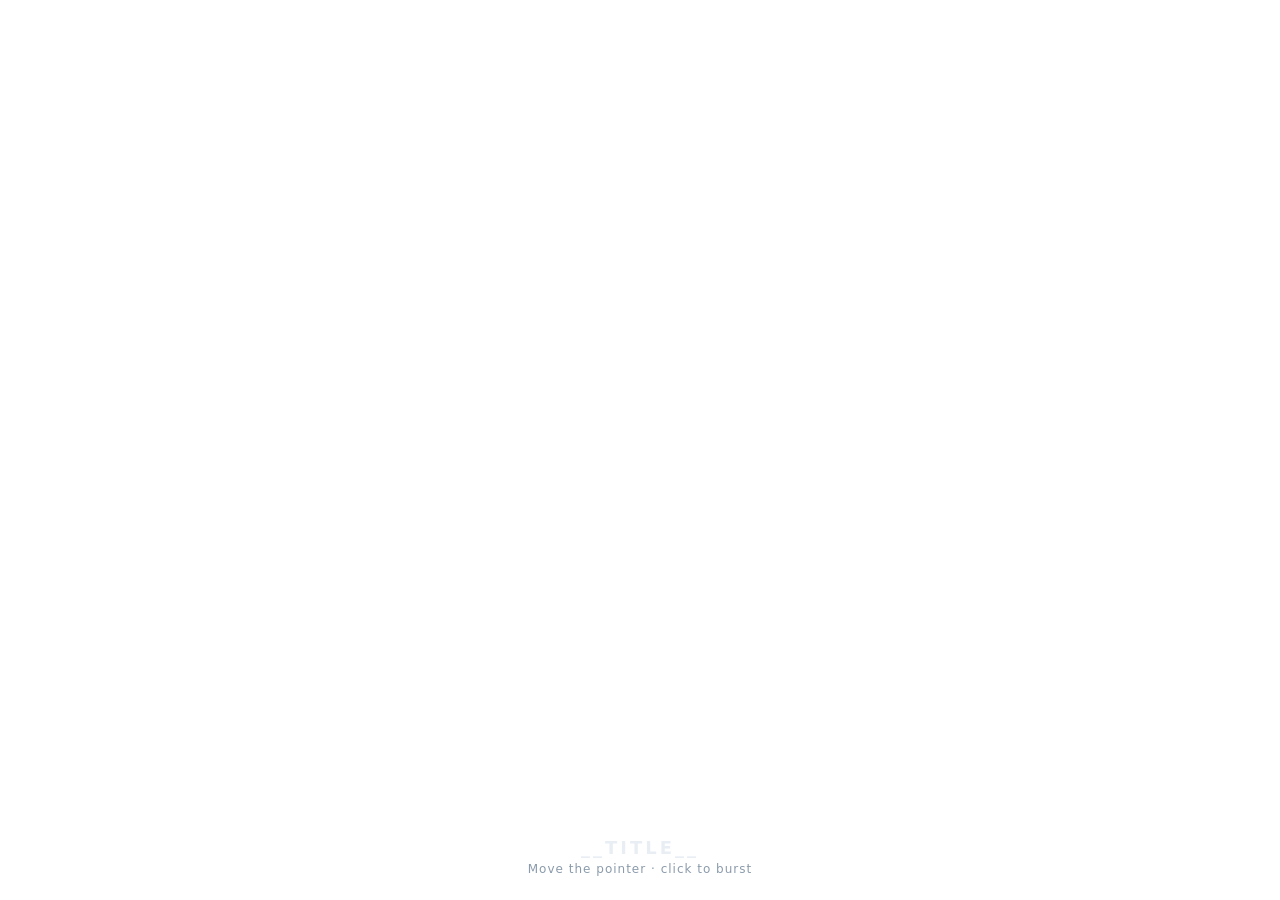
<file: data/templates/canvas_particle_effect/index.html>
<!doctype html>
<html lang="en">
<head>
<meta charset="utf-8">
<meta name="viewport" content="width=device-width, initial-scale=1">
<title>__TITLE__</title>
<link rel="stylesheet" href="style.css">
</head>
<body>
<canvas id="fx"></canvas>
<div class="overlay">
  <h1>__TITLE__</h1>
  <p>Move the pointer &middot; click to burst</p>
</div>
<script src="particles.js"></script>
</body>
</html>
</file>
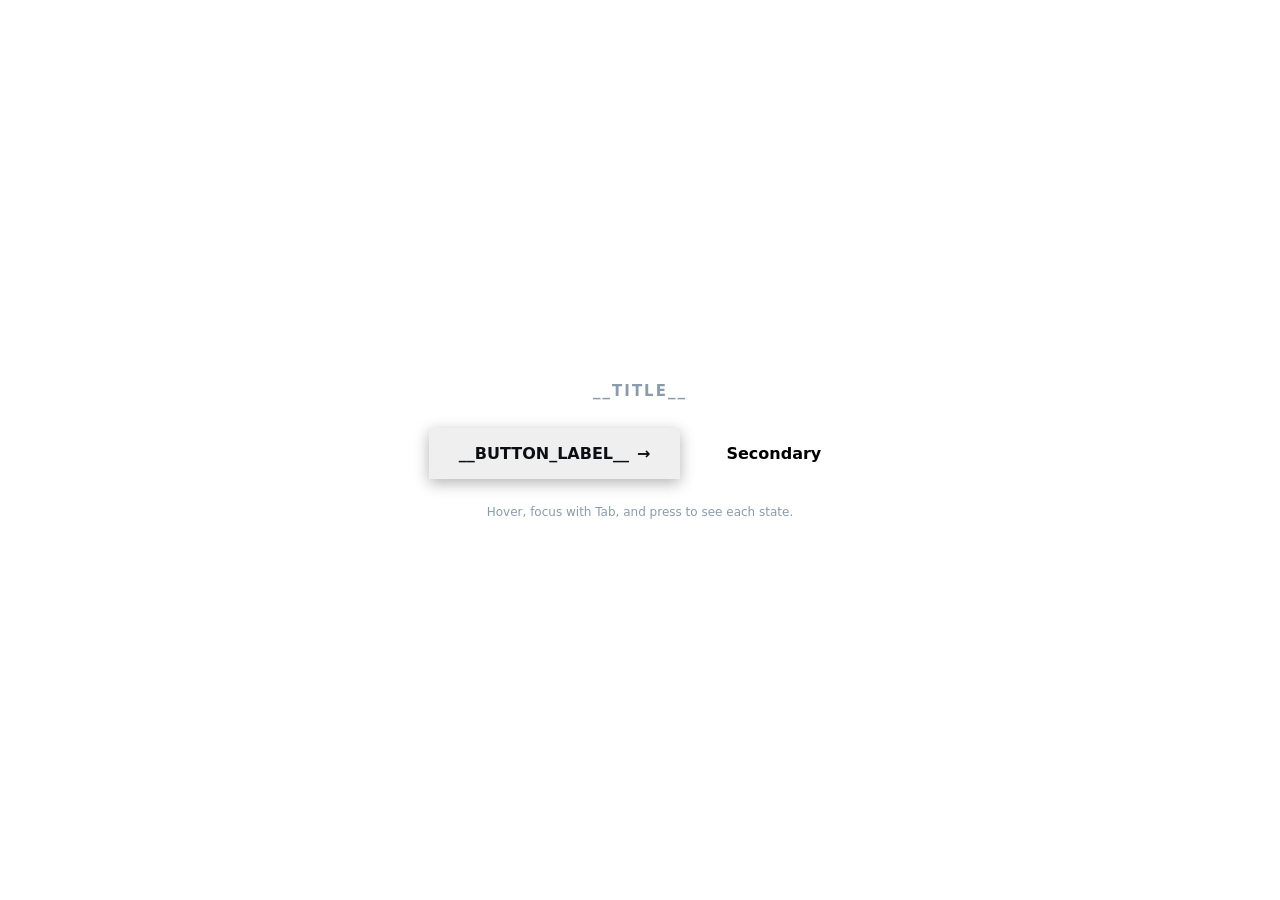
<file: data/templates/css_button_animation/index.html>
<!doctype html>
<html lang="en">
<head>
<meta charset="utf-8">
<meta name="viewport" content="width=device-width, initial-scale=1">
<title>__TITLE__</title>
<link rel="stylesheet" href="style.css">
</head>
<body>
<main class="stage">
  <h1>__TITLE__</h1>
  <div class="row">
    <button class="btn btn-primary" type="button">__BUTTON_LABEL__</button>
    <button class="btn btn-ghost" type="button">Secondary</button>
  </div>
  <p class="hint">Hover, focus with Tab, and press to see each state.</p>
</main>
<script src="ripple.js"></script>
</body>
</html>
</file>
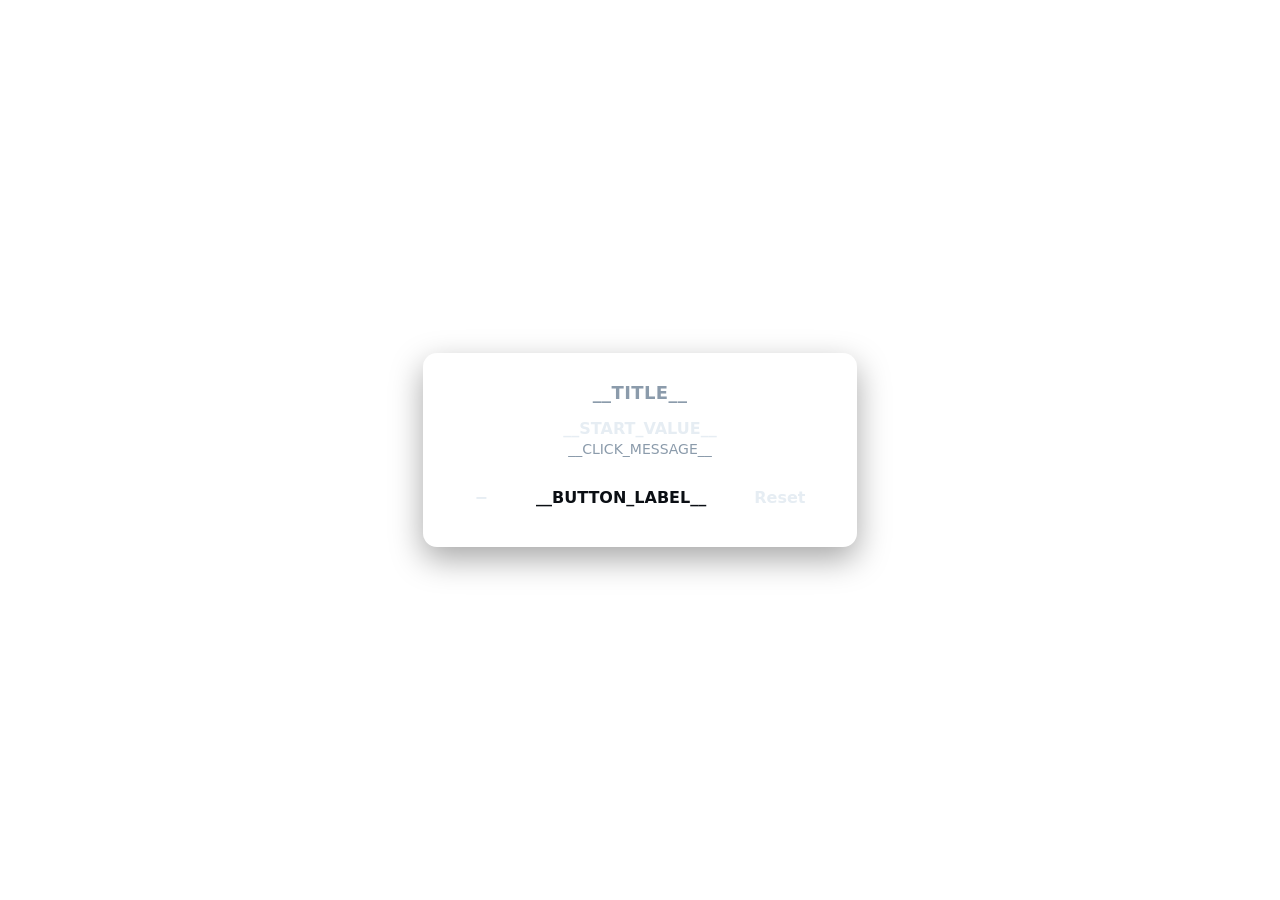
<file: data/templates/js_click_counter/index.html>
<!doctype html>
<html lang="en">
<head>
<meta charset="utf-8">
<meta name="viewport" content="width=device-width, initial-scale=1">
<title>__TITLE__</title>
<link rel="stylesheet" href="style.css">
</head>
<body>
<main class="card">
  <h1>__TITLE__</h1>
  <output id="count" aria-live="polite">__START_VALUE__</output>
  <p id="message" class="message">__CLICK_MESSAGE__</p>
  <div class="row">
    <button id="dec" type="button" aria-label="Decrease">&minus;</button>
    <button id="inc" type="button" class="primary">__BUTTON_LABEL__</button>
    <button id="reset" type="button">Reset</button>
  </div>
</main>
<script src="counter.js"></script>
</body>
</html>
</file>
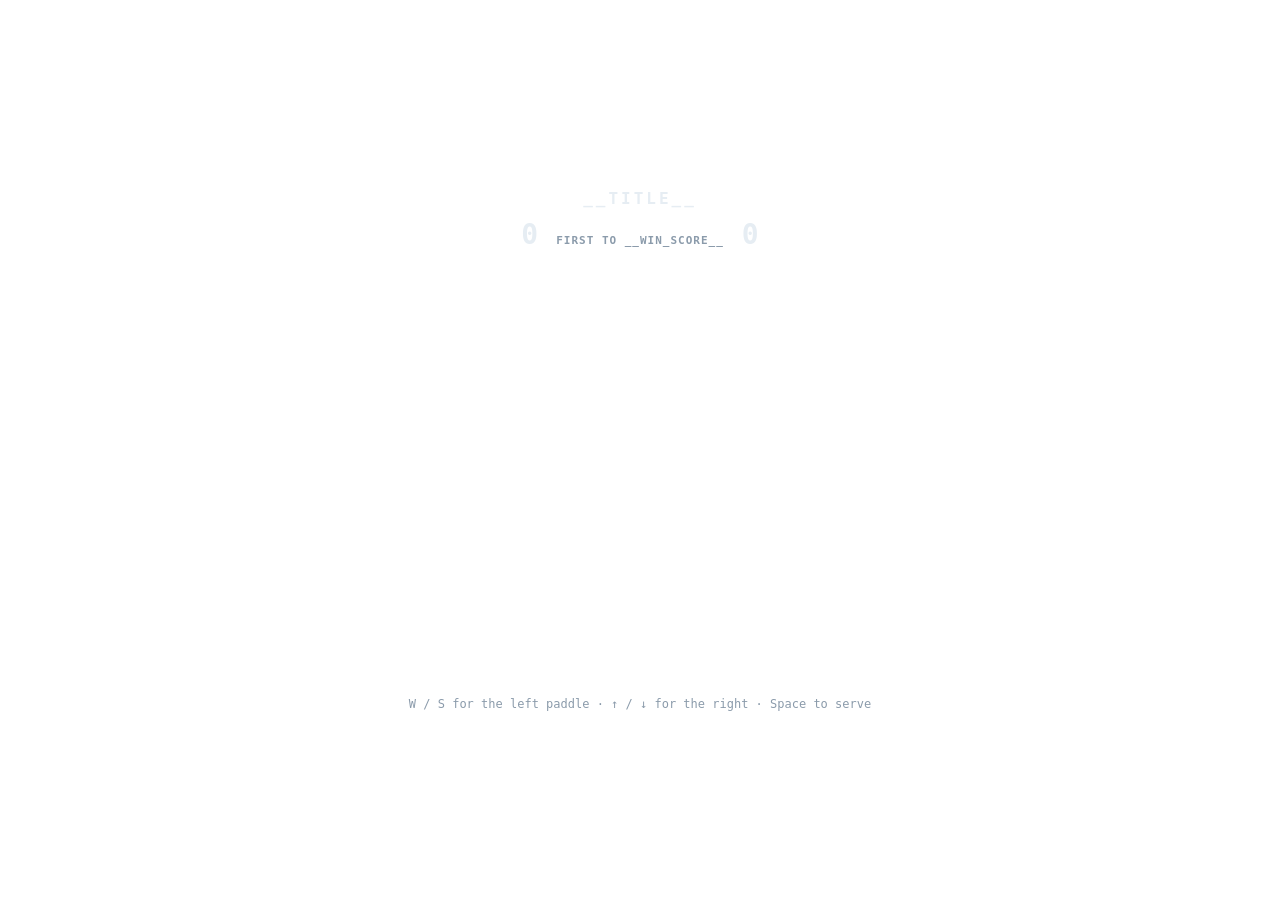
<file: data/templates/js_pong/index.html>
<!doctype html>
<html lang="en">
<head>
<meta charset="utf-8">
<meta name="viewport" content="width=device-width, initial-scale=1">
<title>__TITLE__</title>
<link rel="stylesheet" href="style.css">
</head>
<body>
<h1>__TITLE__</h1>
<div class="scoreline">
  <span id="left">0</span>
  <span class="limit">first to __WIN_SCORE__</span>
  <span id="right">0</span>
</div>
<canvas id="court" width="600" height="400"></canvas>
<p class="hint">W / S for the left paddle &middot; &uarr; / &darr; for the right &middot; Space to serve</p>
<script src="pong.js"></script>
</body>
</html>
</file>
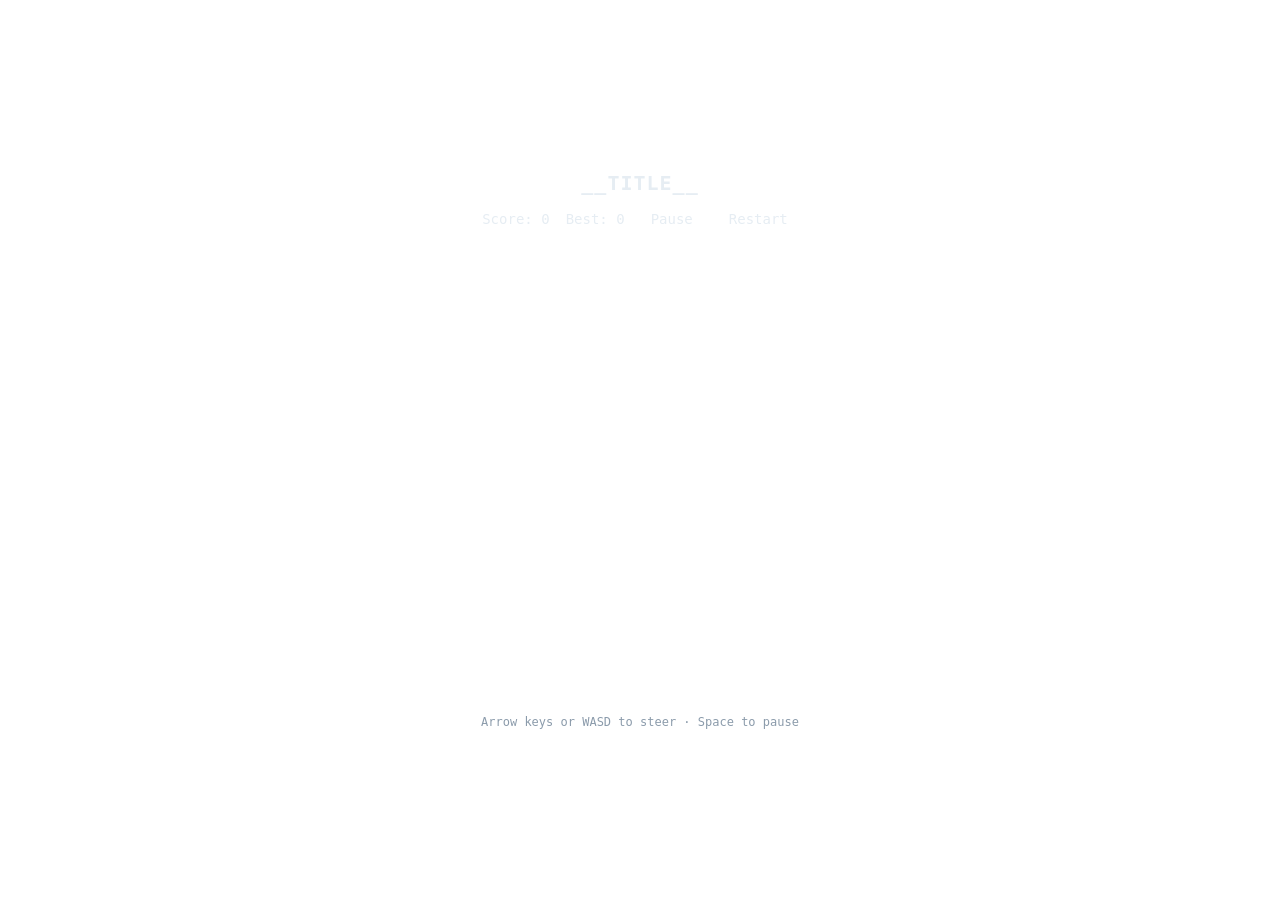
<file: data/templates/js_snake/index.html>
<!doctype html>
<html lang="en">
<head>
<meta charset="utf-8">
<meta name="viewport" content="width=device-width, initial-scale=1">
<title>__TITLE__</title>
<link rel="stylesheet" href="style.css">
</head>
<body>
<h1>__TITLE__</h1>
<div class="hud">
  <span id="score">Score: 0</span>
  <span id="best">Best: 0</span>
  <button id="pause" type="button">Pause</button>
  <button id="restart" type="button">Restart</button>
</div>
<canvas id="board" width="400" height="400"></canvas>
<p class="hint">Arrow keys or WASD to steer &middot; Space to pause</p>
<script src="game.js"></script>
</body>
</html>
</file>
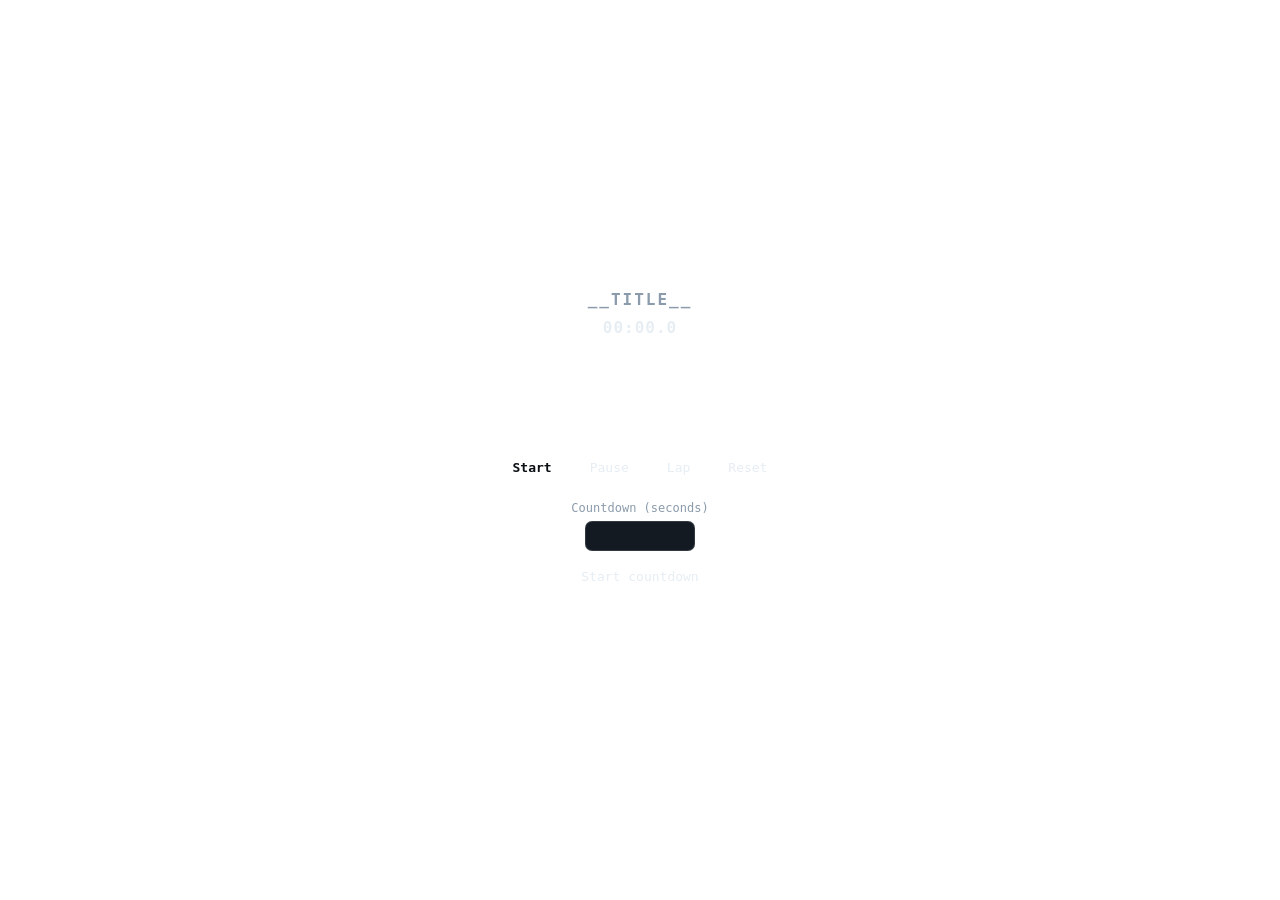
<file: data/templates/js_timer_app/index.html>
<!doctype html>
<html lang="en">
<head>
<meta charset="utf-8">
<meta name="viewport" content="width=device-width, initial-scale=1">
<title>__TITLE__</title>
<link rel="stylesheet" href="style.css">
</head>
<body>
<main class="timer">
  <h1>__TITLE__</h1>
  <div class="display" id="display" role="timer" aria-live="off">00:00.0</div>
  <div class="ring">
    <svg viewBox="0 0 120 120" width="120" height="120" aria-hidden="true">
      <circle class="track" cx="60" cy="60" r="52"></circle>
      <circle class="bar" id="bar" cx="60" cy="60" r="52"></circle>
    </svg>
  </div>
  <div class="row">
    <button id="start" type="button" class="primary">Start</button>
    <button id="pause" type="button">Pause</button>
    <button id="lap" type="button">Lap</button>
    <button id="reset" type="button">Reset</button>
  </div>
  <label class="field">
    Countdown (seconds)
    <input id="countdown" type="number" min="0" max="9999" value="__COUNTDOWN_S__">
  </label>
  <button id="startCountdown" type="button">Start countdown</button>
  <ul id="laps" class="laps"></ul>
</main>
<script src="timer.js"></script>
</body>
</html>
</file>
<file: data/templates/canvas_particle_effect/style.css>
* { box-sizing: border-box; }

html, body {
  margin: 0;
  height: 100%;
  overflow: hidden;
  background: __BG_COLOR__;
  font-family: system-ui, -apple-system, Segoe UI, Roboto, sans-serif;
}

#fx {
  display: block;
  width: 100vw;
  height: 100vh;
  /* the canvas is resized in JS to match these CSS pixels exactly */
}

.overlay {
  position: fixed;
  left: 0;
  right: 0;
  bottom: 24px;
  text-align: center;
  pointer-events: none;
  color: #e6edf3;
}

.overlay h1 {
  margin: 0 0 4px;
  font-size: 18px;
  letter-spacing: 3px;
  text-transform: uppercase;
  color: __PARTICLE_COLOR__;
  opacity: 0.9;
}

.overlay p {
  margin: 0;
  font-size: 12px;
  color: #8b9bab;
  letter-spacing: 1px;
}
</file>
<file: data/templates/css_button_animation/style.css>
* { box-sizing: border-box; }

body {
  margin: 0;
  min-height: 100vh;
  display: grid;
  place-items: center;
  background: __BG_COLOR__;
  color: #e6edf3;
  font-family: system-ui, -apple-system, Segoe UI, Roboto, sans-serif;
  padding: 16px;
}

.stage { text-align: center; }

h1 {
  font-size: 15px;
  letter-spacing: 2px;
  text-transform: uppercase;
  color: #8b9bab;
  margin: 0 0 28px;
}

.row { display: flex; gap: 16px; justify-content: center; flex-wrap: wrap; }

.btn {
  position: relative;
  overflow: hidden;
  isolation: isolate;
  font: inherit;
  font-weight: 700;
  font-size: __FONT_PX__px;
  padding: 14px 28px;
  border-radius: __RADIUS_PX__px;
  border: 2px solid transparent;
  cursor: pointer;
  transition:
    transform __DURATION_MS__ms cubic-bezier(.2, .8, .2, 1),
    box-shadow __DURATION_MS__ms ease,
    background-color __DURATION_MS__ms ease,
    border-color __DURATION_MS__ms ease;
}

/* primary: solid accent that lifts and glows on hover */
.btn-primary {
  background: __ACCENT_COLOR__;
  color: #0b0f14;
  box-shadow: 0 4px 14px rgba(0, 0, 0, 0.3);
}

.btn-primary:hover,
.btn-primary:focus-visible {
  transform: translateY(-__LIFT_PX__px) scale(__HOVER_SCALE__);
  box-shadow: 0 __GLOW_PX__px __GLOW_PX__px rgba(0, 0, 0, 0.45);
  background-color: __ACCENT_HOVER__;
  outline: none;
}

/* the press state is shorter than the release so a tap feels instant */
.btn:active { transform: translateY(0) scale(0.97); transition-duration: 60ms; }

.btn-ghost {
  background: transparent;
  color: __ACCENT_COLOR__;
  border-color: __ACCENT_COLOR__;
}

.btn-ghost:hover,
.btn-ghost:focus-visible {
  background: rgba(255, 255, 255, 0.06);
  transform: translateY(-__LIFT_PX__px) scale(__HOVER_SCALE__);
  outline: none;
}

/* arrow that slides on hover, drawn with a pseudo-element so no icon file is needed */
.btn-primary::after {
  content: "\2192";
  display: inline-block;
  margin-left: 0.5em;
  transition: transform __DURATION_MS__ms ease;
}

.btn-primary:hover::after,
.btn-primary:focus-visible::after {
  transform: translateX(__ARROW_PX__px);
}

/* a ripple that is spawned by ripple.js and removed when it finishes */
.ripple {
  position: absolute;
  border-radius: 50%;
  transform: scale(0);
  background: rgba(255, 255, 255, 0.45);
  pointer-events: none;
  animation: ripple-out 600ms ease-out forwards;
  z-index: -1;
}

@keyframes ripple-out {
  to { transform: scale(2.6); opacity: 0; }
}

.hint {
  margin: 26px 0 0;
  font-size: 12px;
  color: #8b9bab;
}

@media (prefers-reduced-motion: reduce) {
  .btn, .btn::after, .ripple { transition: none; animation: none; }
}
</file>
<file: data/templates/js_click_counter/style.css>
* { box-sizing: border-box; }

body {
  margin: 0;
  min-height: 100vh;
  display: grid;
  place-items: center;
  background: __BG_COLOR__;
  color: #e6edf3;
  font-family: system-ui, -apple-system, Segoe UI, Roboto, sans-serif;
  padding: 16px;
}

.card {
  background: __CARD_COLOR__;
  border: 1px solid rgba(255, 255, 255, 0.08);
  border-radius: 14px;
  padding: 28px 32px;
  text-align: center;
  min-width: min(92vw, 360px);
  box-shadow: 0 12px 32px rgba(0, 0, 0, 0.35);
}

h1 {
  font-size: 18px;
  font-weight: 600;
  letter-spacing: 0.4px;
  margin: 0 0 18px;
  color: #8b9bab;
  text-transform: uppercase;
}

#count {
  display: block;
  font-size: __COUNT_FONT_PX__px;
  font-weight: 700;
  line-height: 1;
  margin: 8px 0 4px;
  color: __COUNT_COLOR__;
  font-variant-numeric: tabular-nums;
}

.message {
  min-height: 1.2em;
  margin: 0 0 20px;
  font-size: 14px;
  color: #8b9bab;
}

.row {
  display: flex;
  gap: 10px;
  justify-content: center;
}

button {
  font: inherit;
  font-weight: 600;
  padding: 10px 18px;
  border-radius: 9px;
  border: 1px solid rgba(255, 255, 255, 0.14);
  background: transparent;
  color: #e6edf3;
  cursor: pointer;
  transition: transform 0.06s ease, background 0.15s ease, border-color 0.15s ease;
}

button:hover { border-color: __COUNT_COLOR__; }

button:active { transform: scale(0.96); }

button.primary {
  background: __COUNT_COLOR__;
  border-color: __COUNT_COLOR__;
  color: #0b0f14;
}
</file>
<file: data/templates/js_pong/style.css>
* { box-sizing: border-box; }

body {
  margin: 0;
  min-height: 100vh;
  display: flex;
  flex-direction: column;
  align-items: center;
  justify-content: center;
  gap: 10px;
  padding: 16px;
  background: __BG_COLOR__;
  color: #e6edf3;
  font-family: ui-monospace, SFMono-Regular, Menlo, monospace;
}

h1 {
  margin: 0;
  font-size: 16px;
  letter-spacing: 3px;
  text-transform: uppercase;
  color: __BALL_COLOR__;
}

.scoreline {
  display: flex;
  align-items: baseline;
  gap: 18px;
  font-size: 28px;
  font-weight: 700;
  font-variant-numeric: tabular-nums;
  color: __PADDLE_COLOR__;
}

.scoreline .limit {
  font-size: 11px;
  letter-spacing: 1px;
  color: #8b9bab;
  text-transform: uppercase;
}

canvas {
  background: __COURT_COLOR__;
  border: 2px solid __PADDLE_COLOR__;
  border-radius: 8px;
  width: min(92vw, 640px);
  height: auto;
  touch-action: none;
}

.hint {
  margin: 0;
  font-size: 12px;
  color: #8b9bab;
  text-align: center;
}
</file>
<file: data/templates/js_snake/style.css>
:root {
  --bg: __BG_COLOR__;
  --accent: __SNAKE_COLOR__;
  --food: __FOOD_COLOR__;
  --grid: __GRID_COLOR__;
}

* { box-sizing: border-box; }

body {
  margin: 0;
  min-height: 100vh;
  background: var(--bg);
  color: #e6edf3;
  font-family: ui-monospace, SFMono-Regular, Menlo, monospace;
  display: flex;
  flex-direction: column;
  align-items: center;
  justify-content: center;
  gap: 12px;
  padding: 16px;
}

h1 {
  font-size: 20px;
  letter-spacing: 1px;
  margin: 0;
  color: var(--accent);
}

.hud {
  display: flex;
  align-items: center;
  gap: 16px;
  font-size: 14px;
}

.hud button {
  background: transparent;
  color: #e6edf3;
  border: 1px solid var(--grid);
  border-radius: 6px;
  padding: 4px 10px;
  font: inherit;
  cursor: pointer;
}

.hud button:hover { border-color: var(--accent); color: var(--accent); }

canvas {
  background: var(--bg);
  border: 2px solid var(--grid);
  border-radius: 8px;
  /* the canvas is square; the cell size is fixed in JS */
  width: min(90vw, 460px);
  height: auto;
  touch-action: none;
}

.hint {
  margin: 0;
  font-size: 12px;
  color: #8b9bab;
}
</file>
<file: data/templates/js_timer_app/style.css>
* { box-sizing: border-box; }

body {
  margin: 0;
  min-height: 100vh;
  display: grid;
  place-items: center;
  background: __BG_COLOR__;
  color: #e6edf3;
  font-family: ui-monospace, SFMono-Regular, Menlo, monospace;
  padding: 16px;
}

.timer { text-align: center; width: min(92vw, 380px); }

h1 {
  font-size: 16px;
  letter-spacing: 2px;
  text-transform: uppercase;
  color: #8b9bab;
  margin: 0 0 10px;
}

.display {
  font-size: __DISPLAY_FONT_PX__px;
  font-weight: 700;
  font-variant-numeric: tabular-nums;
  letter-spacing: 1px;
  color: __ACCENT_COLOR__;
  line-height: 1.1;
}

.ring { margin: -14px 0 4px; }

.ring .track {
  fill: none;
  stroke: rgba(255, 255, 255, 0.08);
  stroke-width: 6;
}

.ring .bar {
  fill: none;
  stroke: __ACCENT_COLOR__;
  stroke-width: 6;
  stroke-linecap: round;
  stroke-dasharray: 326.7;
  stroke-dashoffset: 0;
  transform: rotate(-90deg);
  transform-origin: 60px 60px;
  transition: stroke-dashoffset 0.1s linear;
}

.row { display: flex; gap: 8px; justify-content: center; flex-wrap: wrap; }

button {
  font: inherit;
  font-size: 13px;
  padding: 9px 14px;
  border-radius: 8px;
  border: 1px solid rgba(255, 255, 255, 0.14);
  background: transparent;
  color: #e6edf3;
  cursor: pointer;
}

button:hover { border-color: __ACCENT_COLOR__; }
button:active { transform: scale(0.97); }

button.primary {
  background: __ACCENT_COLOR__;
  border-color: __ACCENT_COLOR__;
  color: #0b0f14;
  font-weight: 700;
}

.field {
  display: block;
  margin: 16px 0 8px;
  font-size: 12px;
  color: #8b9bab;
}

.field input {
  display: block;
  margin: 6px auto 0;
  width: 110px;
  padding: 7px 9px;
  border-radius: 7px;
  border: 1px solid rgba(255, 255, 255, 0.14);
  background: #131a22;
  color: #e6edf3;
  font: inherit;
  text-align: center;
}

.laps {
  list-style: none;
  padding: 0;
  margin: 16px 0 0;
  max-height: 160px;
  overflow-y: auto;
  font-size: 13px;
  color: #8b9bab;
}

.laps li {
  padding: 5px 0;
  border-bottom: 1px solid rgba(255, 255, 255, 0.06);
  display: flex;
  justify-content: space-between;
}
</file>
